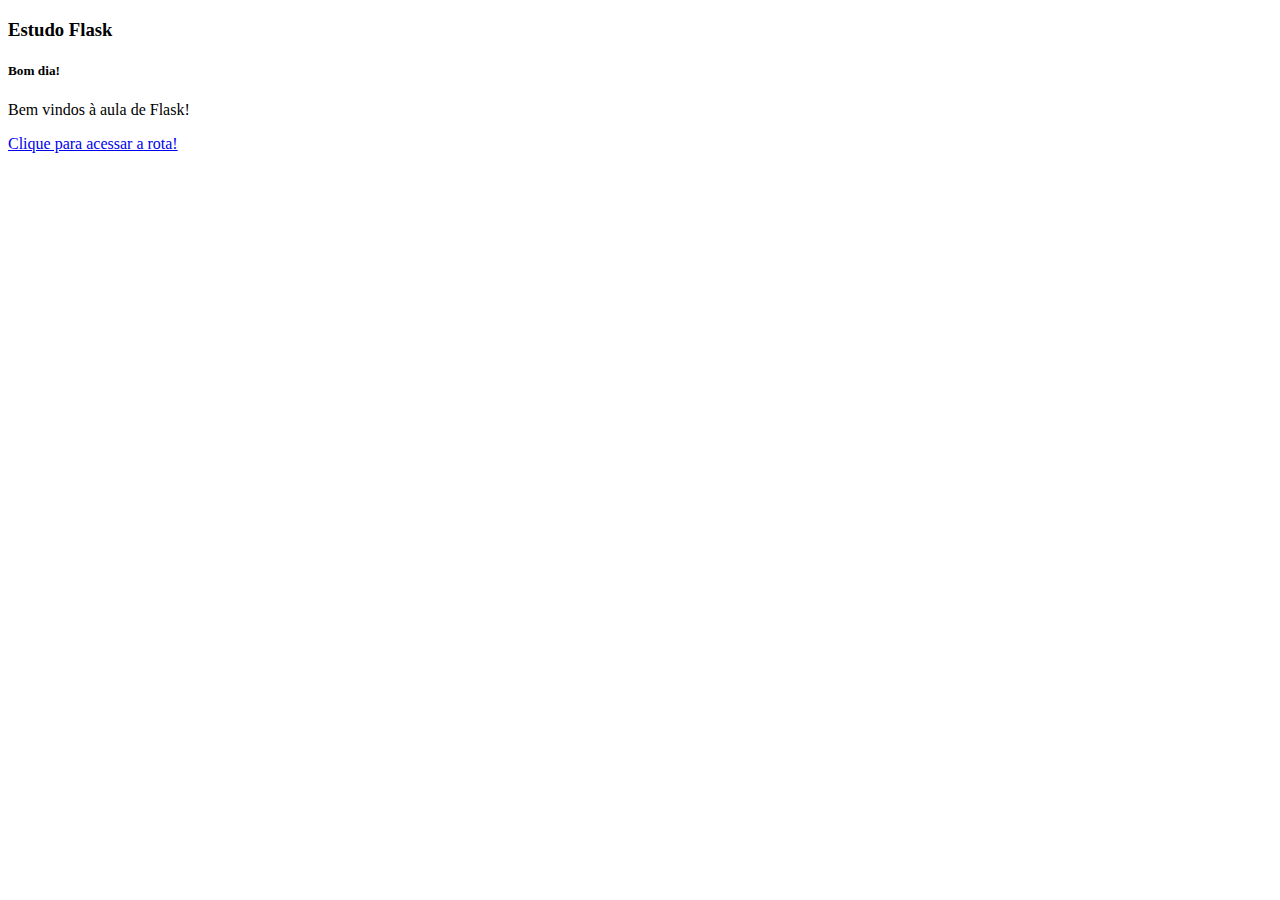
<file: app/template/index.html>
<!DOCTYPE html>
<html lang="pt-br">
    <head>
        <meta charset="UTF-8">
        <meta name="viewport" content="width=device-width, initial-scale=1.0">
        <title>Estudo Flask</title>
    </head>
    <body>
        <div>
            <h3>Estudo Flask</h3>
            <h5>Bom dia!</h5>
        </div>

        <div>
            <p>Bem vindos à aula de Flask!</p>
            <a href="{{url_for('secondpage')}}">Clique para acessar a rota!</a>
        </div>

    </body>
</html>
</file>
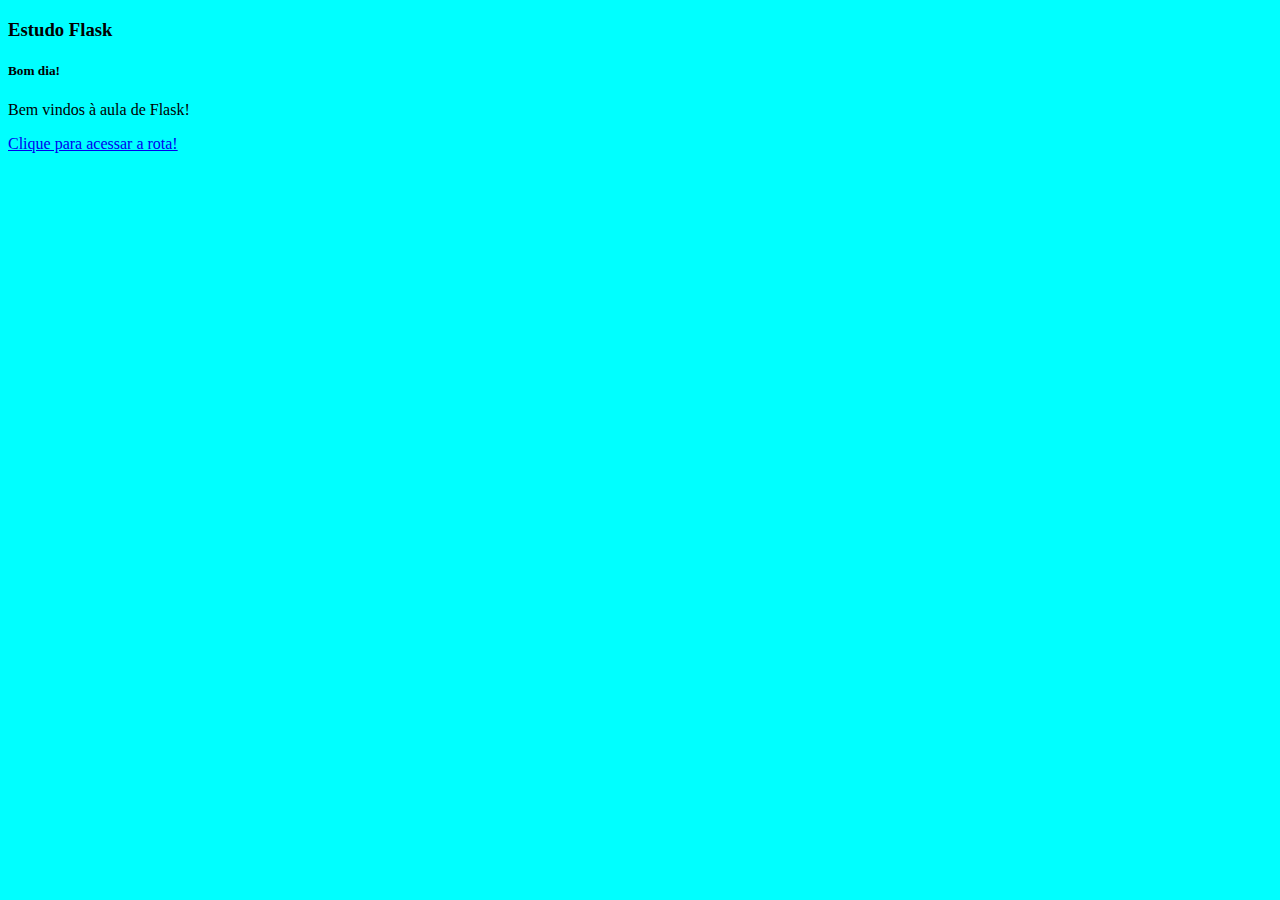
<file: app/templates/index.html>
<!DOCTYPE html>
<html lang="pt-br">
    <head>
        <meta charset="UTF-8">
        <meta name="viewport" content="width=device-width, initial-scale=1.0">
        <title>Estudo Flask</title>
        <link rel="stylesheet" href="../static/css/stilo.css">

    </head>
    <body>
        <div>
            <h3>Estudo Flask</h3>
            <h5>Bom dia!</h5>
        </div>

        <div>
            <p>Bem vindos à aula de Flask!</p>
            <a href="{{url_for('secondpage')}}">Clique para acessar a rota!</a>
        </div>

    </body>
</html>
</file>
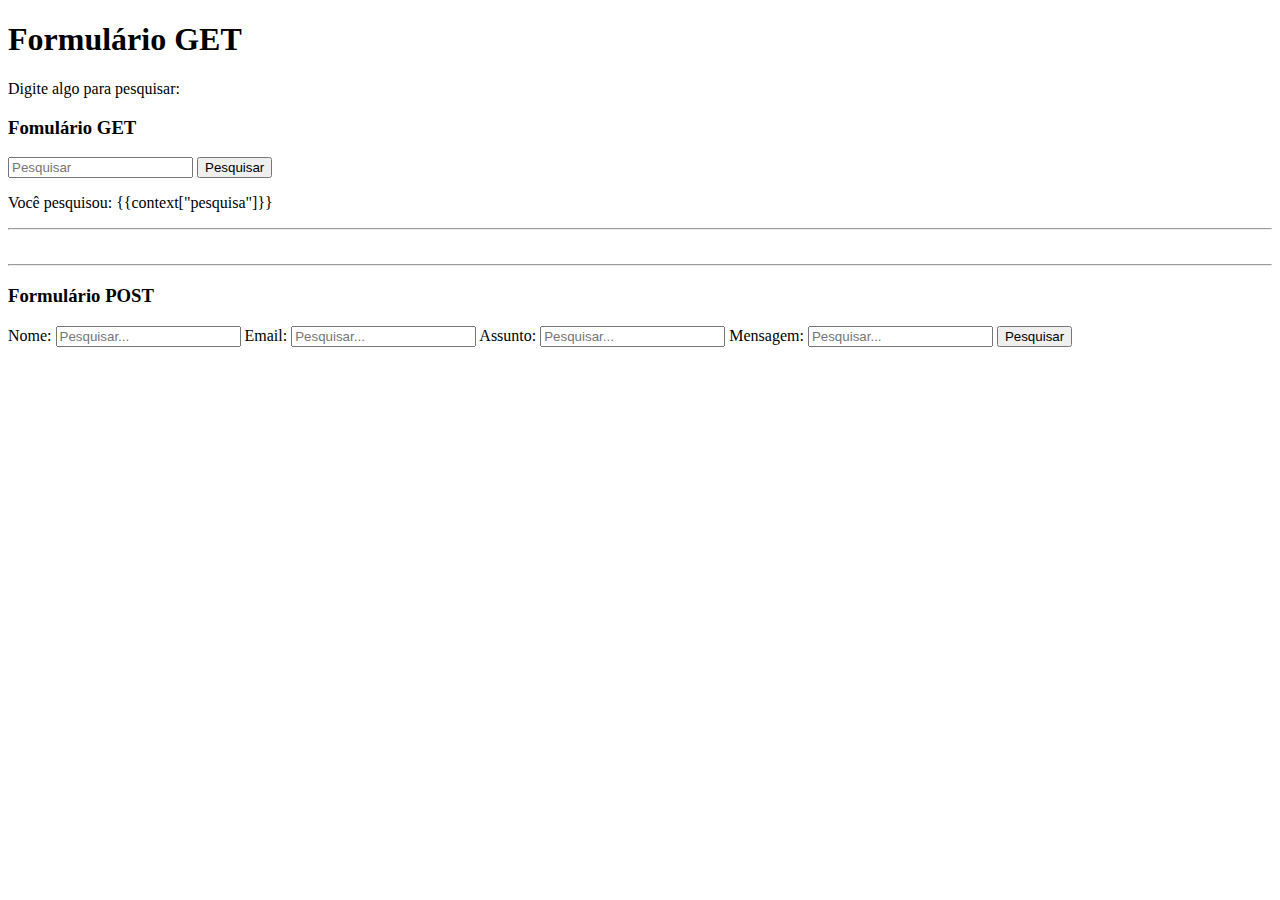
<file: app/templates/contato.html>
<!DOCTYPE html>
<html lang="pt-br">
<head>
    <meta charset="UTF-8">
    <meta name="viewport" content="width=device-width, initial-scale=1.0">
    <title>Contatos</title>
</head>
<body>
    <h1>Formulário GET</h1>
    
    <form action="" method="get">
        <div>
            Digite algo para pesquisar:
            <h3>Fomulário GET</h3>
            <input type="text" name="pesquisa" placeholder="Pesquisar">
            <button type="submit">Pesquisar</button>
            
        </div>
    </form>

    <p>Você pesquisou: {{context["pesquisa"]}}</p>

    <hr>
    <br>
    <hr>
    <form action="" method="post">
        <div>
            <h3>Formulário POST</h3>
            <label for="">Nome:</label>
            <input type="text" name="nome" placeholder="Pesquisar...">
            <label for="">Email:</label>
            <input type="text" name="email" placeholder="Pesquisar...">
            <label for="">Assunto:</label>
            <input type="text" name="assunto" placeholder="Pesquisar...">
            <label for="">Mensagem:</label>
            <input type="text" name="mensagem" placeholder="Pesquisar...">
            <button type="submit">Pesquisar</button>
        </div>
    </form>
</body>
</html>
</file>
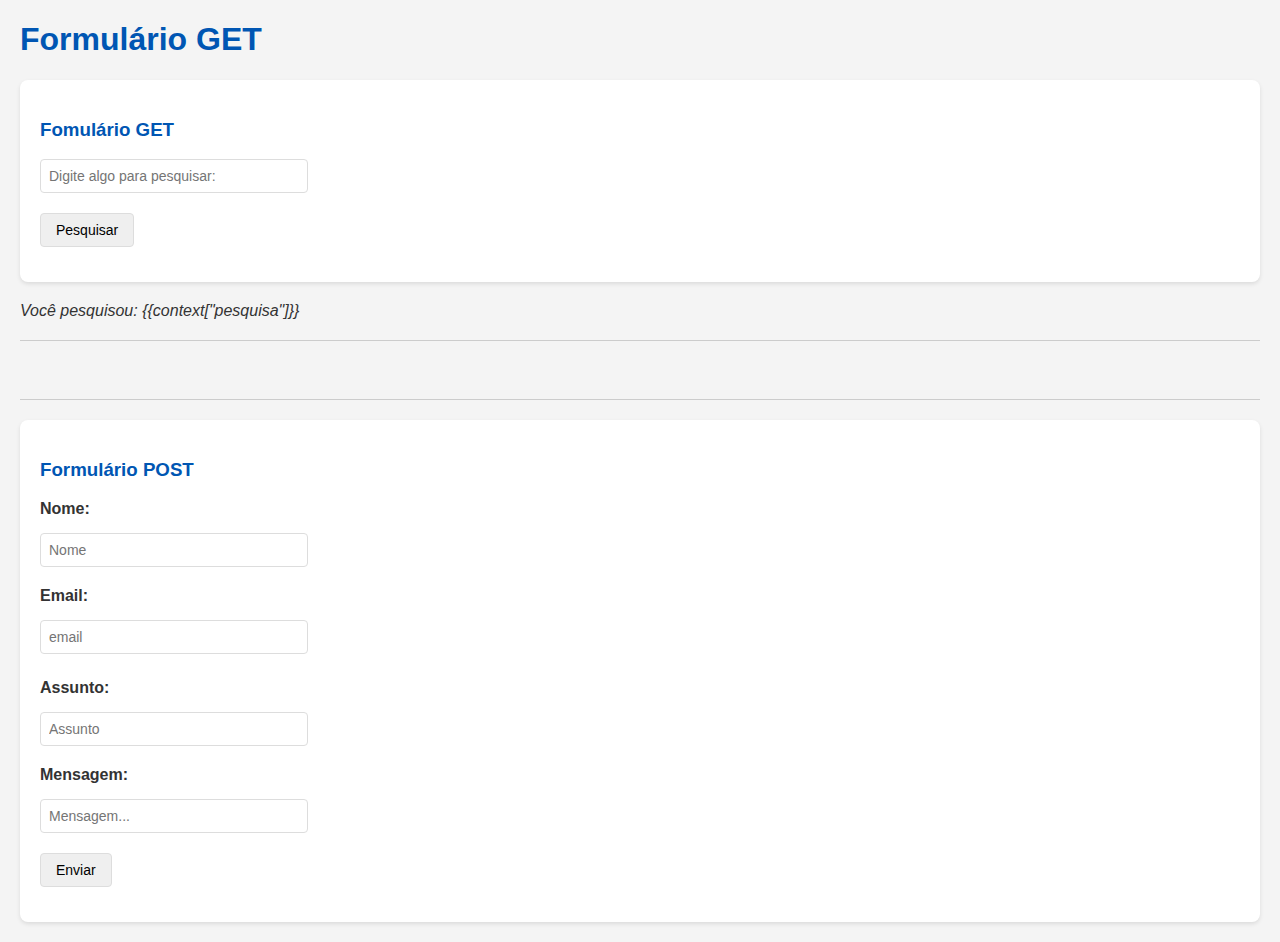
<file: app/templates/contatoOld.html>
<!DOCTYPE html>
<html lang="pt-br">
<head>
    <meta charset="UTF-8">
    <meta name="viewport" content="width=device-width, initial-scale=1.0">
    <title>Contatos</title>
    <link rel="stylesheet" href="../static/css/style.css">
    
</head>
<body>
    <h1>Formulário GET</h1>
    
    <form action="" method="get">
        <h3>Fomulário GET</h3>
        <div id="get">
            <input type="text" id="pesquisar" name="pesquisa" 
            placeholder="Digite algo para pesquisar:">
            <button id="btn" type="submit">Pesquisar</button>
            
        </div>
    </form>

    <p>Você pesquisou: {{context["pesquisa"]}}</p>

    <hr>
    <br>
    <hr>
    <form action="" method="post">
        <div id="form">
            <h3>Formulário POST</h3>
            <div class="input">
                <label for="nome">Nome:</label>
                <input type="text" id="nome" name="nome" placeholder="Nome">

                <label for="email">Email:</label>
                <input type="email" id="email" name="email" placeholder="email">
            </div>
            <div>
                <label for="">Assunto:</label>
                <input type="text" id="assunto" name="assunto" placeholder="Assunto">   
                
                <label for="mensagem">Mensagem:</label>
                <input type="text" id="mensagem" name="mensagem" placeholder="Mensagem...">
                <button type="submit">Enviar</button>
            </div>
        </div>
    </form>
</body>
</html>
</file>
<file: app/static/css/stilo.css>
body {
   background-color: aqua;
}
</file>
<file: app/static/css/style.css>
body {
    font-family: Arial, sans-serif;
    margin: 20px;
    background-color: #f4f4f4;
    color: #333;
}

h1, h3 {
    color: #0056b3;
}

form {
    background-color: #fff;
    padding: 20px;
    border-radius: 8px;
    box-shadow: 0 2px 4px rgba(0, 0, 0, 0.1);
    margin-bottom: 20px;
}

#get, #form > div {
    display: flex;
    flex-direction: column;
    gap: 10px;
    align-items: flex-start;
    margin-bottom: 15px;
}

/* Estilo para inputs e botões */
.input {
    display: flex;
    flex-direction: column;
    gap: 5px;
    flex-grow: 1;
}

/* Alinhamento dos botões */
button[type="submit"], 
#btn, 
input[type="submit"] {
    padding: 8px 15px;  /* Tamanho menor */
    font-size: 14px;  /* Fonte menor */
    border-radius: 4px;
    border: 1px solid #ddd;
    cursor: pointer;
    transition: background-color 0.3s ease;
    width: auto;  /* Ajuste para botões ficarem com o tamanho adequado */
}

button[type="submit"]:hover, 
#btn:hover {
    background-color: #0056b3;
}

/* Alinhamento de inputs */
input[type="text"], 
input[type="email"], 
textarea {
    padding: 8px;  /* Tamanho menor dos campos */
    font-size: 14px;  /* Fonte menor nos inputs */
    border: 1px solid #ddd;
    border-radius: 4px;
    width: 250px;  /* Diminuir a largura dos campos */
    margin-bottom: 10px;  /* Espaço entre os campos */
}

input[type="text"]:focus,
input[type="email"]:focus {
    border-color: #007bff;
    outline: none;
}

/* Rótulos */
label {
    font-weight: bold;
    margin-bottom: 5px;
}

/* Estilo de parágrafos */
p {
    margin-top: 10px;
    font-style: italic;
}

/* Linha horizontal */
hr {
    border: 0;
    height: 1px;
    background-color: #ccc;
    margin: 20px 0;
}
</file>
